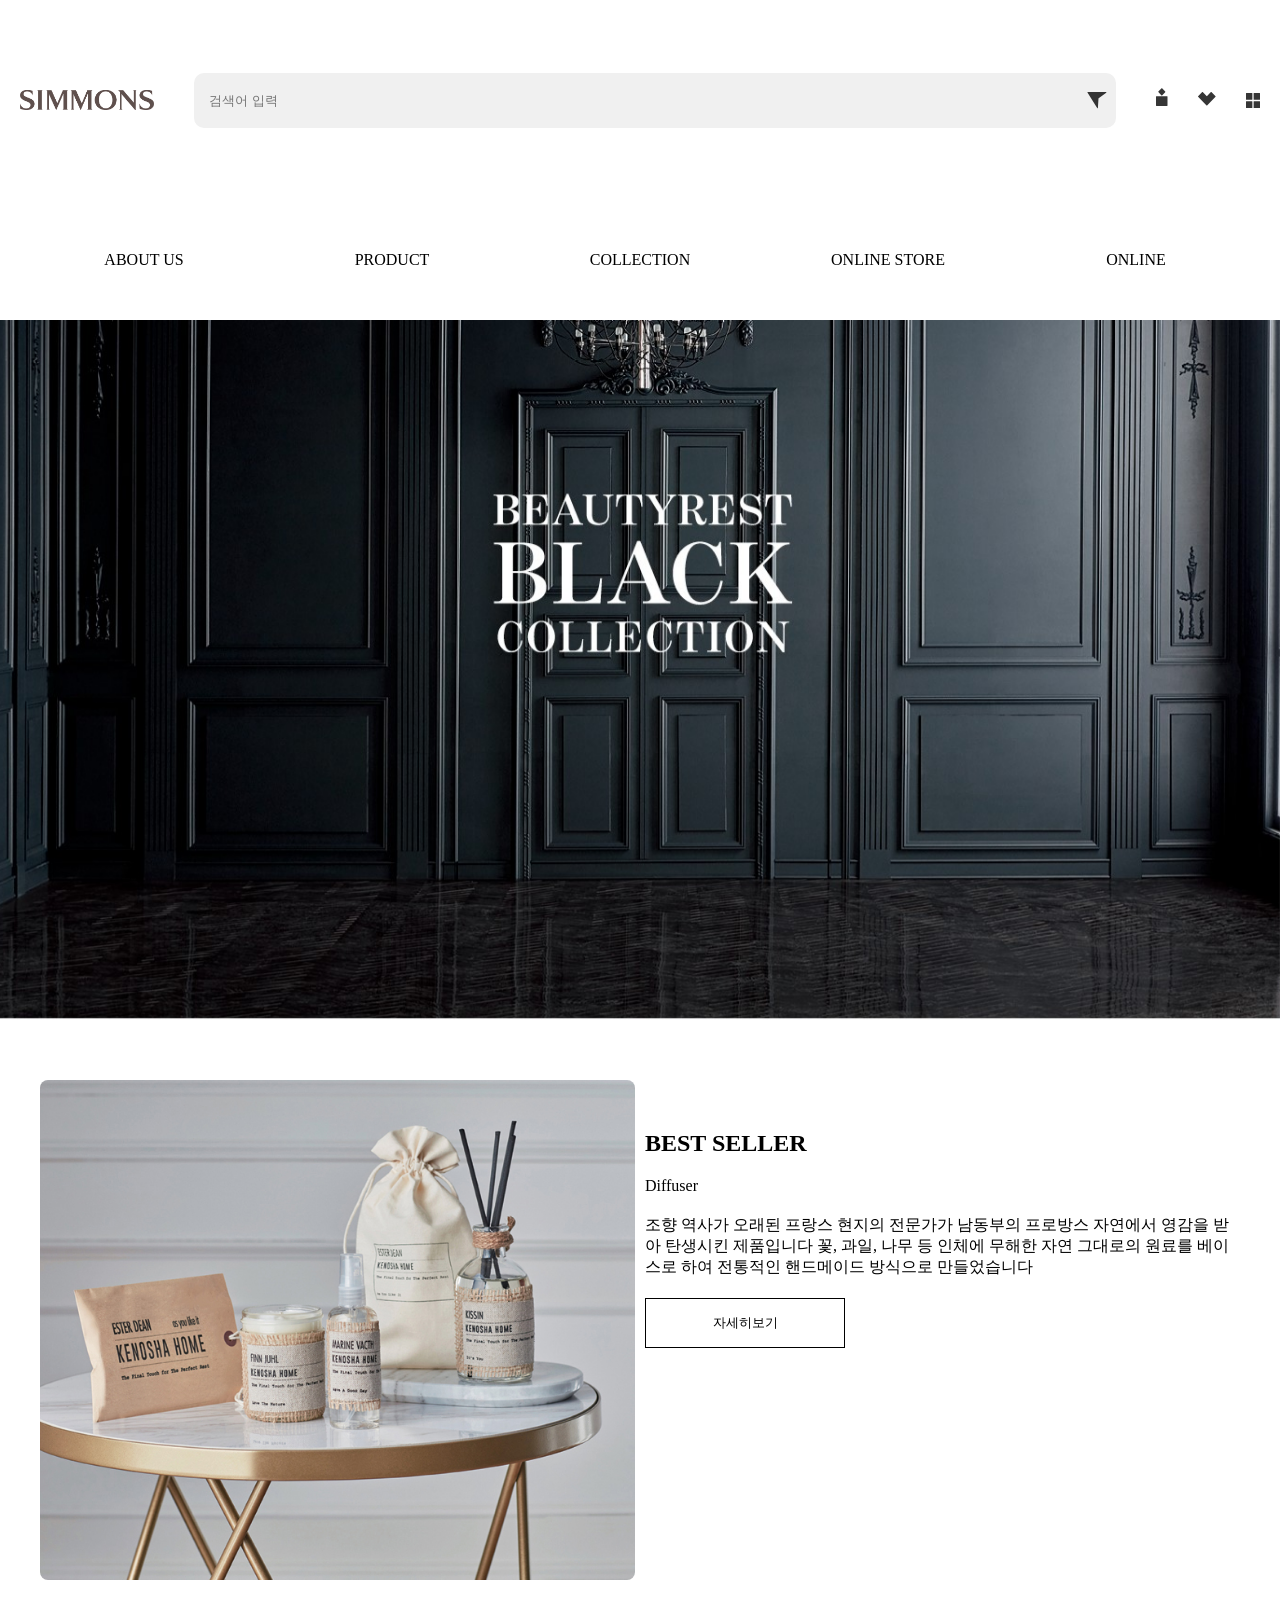
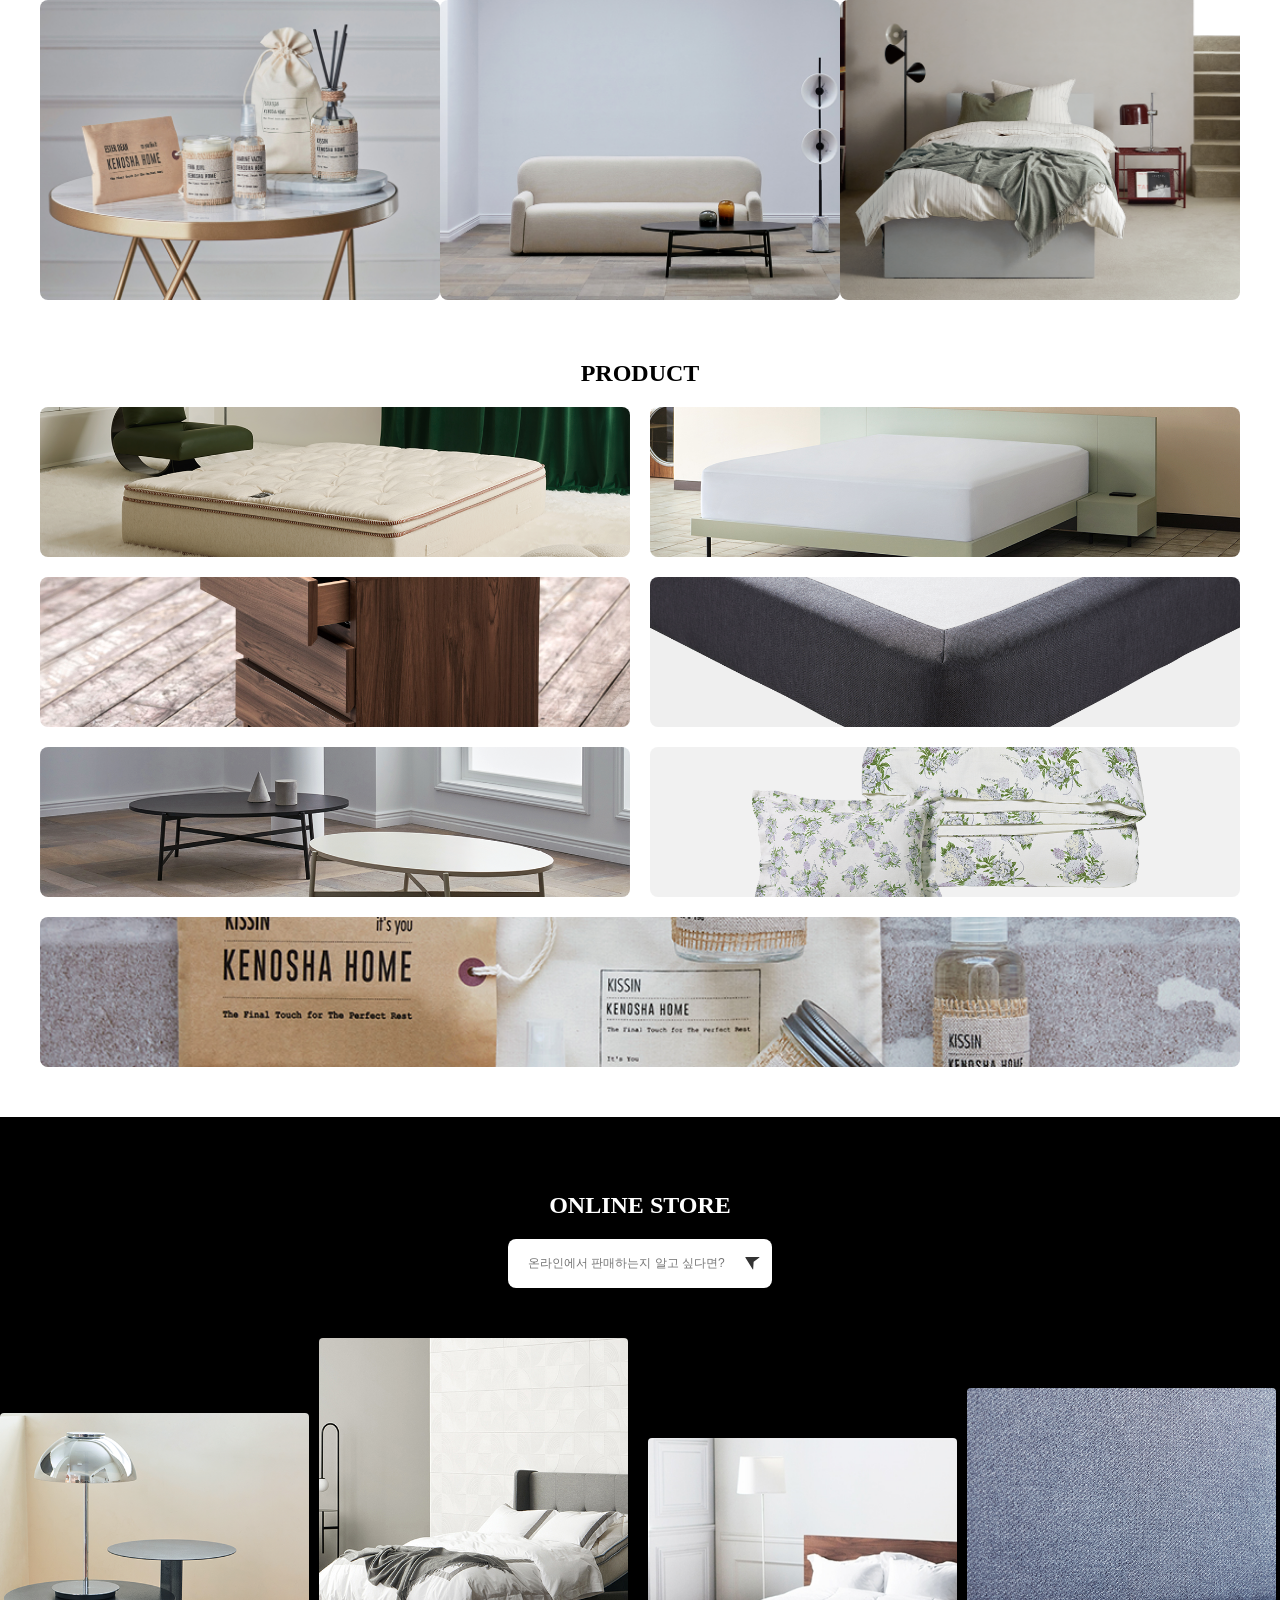
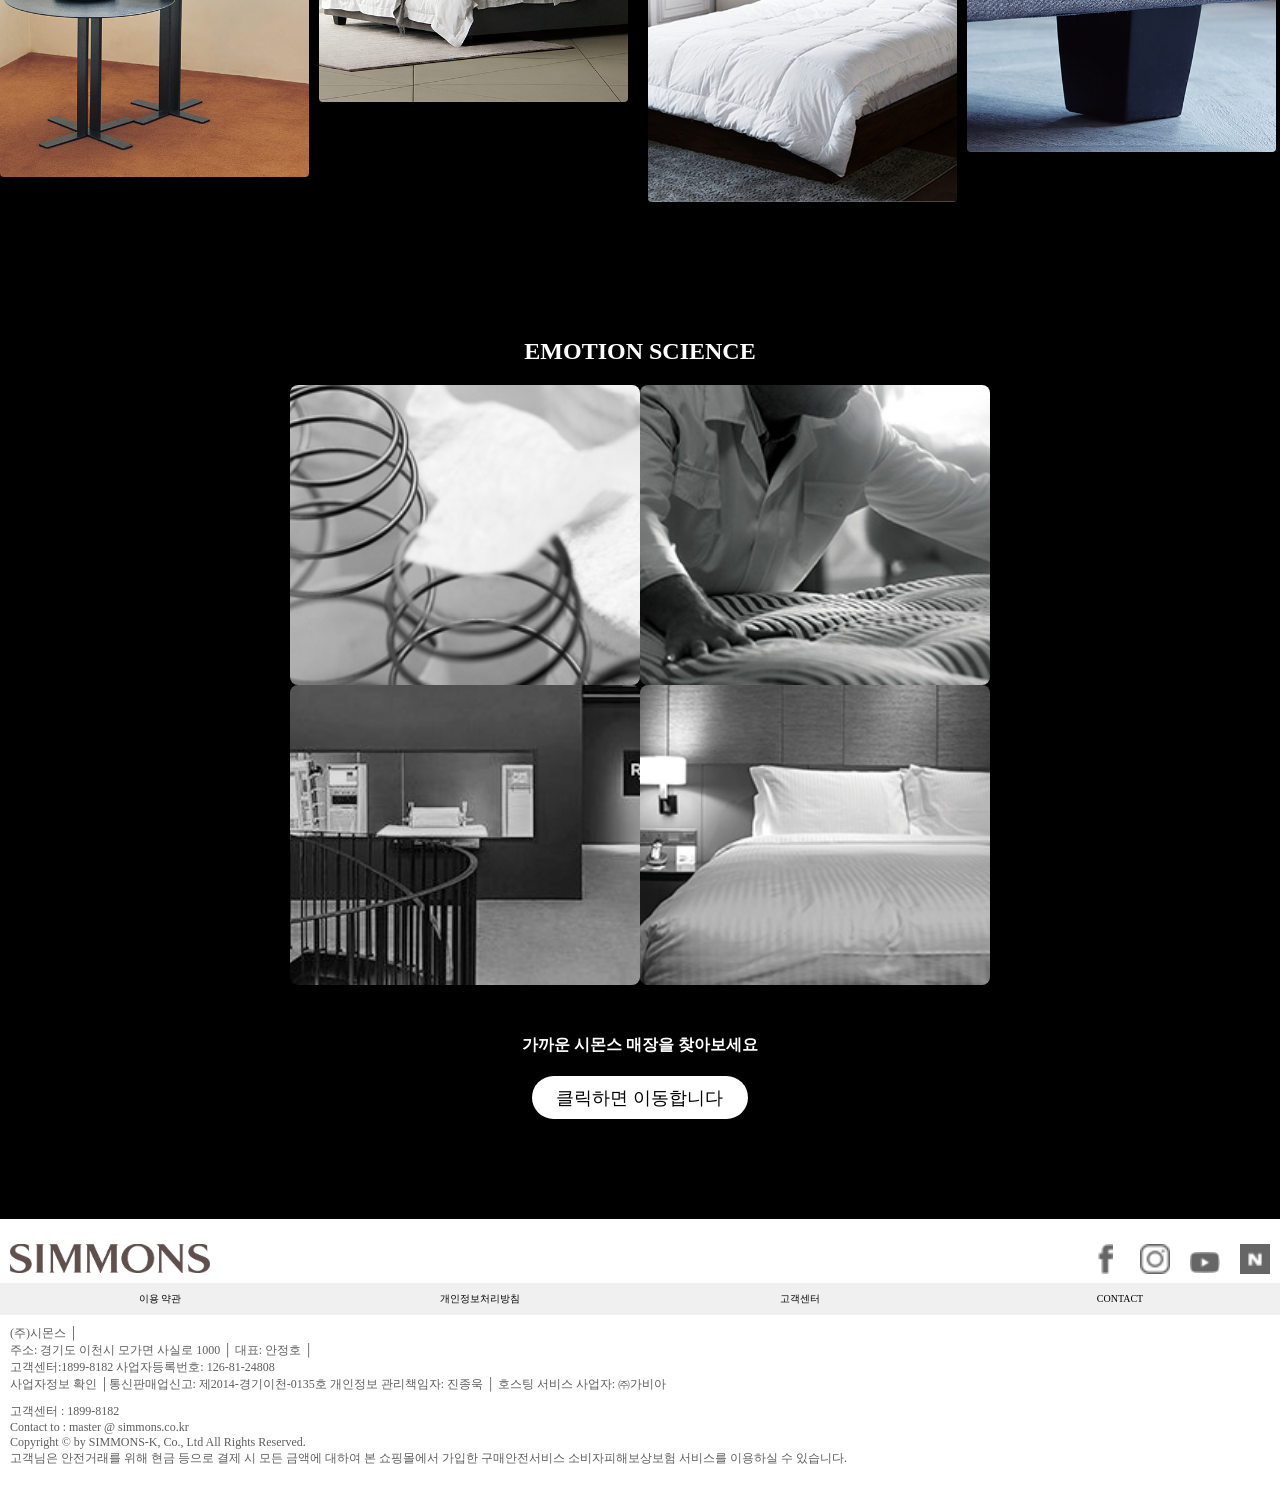
<file: simmons/index(s).html>
<!DOCTYPE html>
<html lang="en">

<head>
    <meta charset="UTF-8">
    <meta name="viewport" content="width=device-width, initial-scale=1.0">
    <title>Document</title>
    <link rel="stylesheet" href="./css/reset.css">
    <link rel="stylesheet" href="./css/style.css">
    <link rel="stylesheet" href="./css/pc.css">
    <link rel="stylesheet" href="https://cdn.jsdelivr.net/npm/swiper@11/swiper-bundle.min.css" />

<body>
    <div id="wrapper">
        <header>
            <div class="wrap">
                <h1>
                    <a href="#">
                        <img class="logo" src="./image/logo_mobile.gif" alt="">
                    </a>
                </h1>
                <div class="headsearch">
                    <form action="">
                        <div class="srhbox">
                            <input type="text" placeholder="검색어 입력">
                        </div>
                    </form>
                </div>

                <div class="headicon">
                    <div class="arrow"><button type="button"><img src="./image/arrow_icon.svg" alt=""></button></div>
                    <div class="mypage"><button type="button"><img src="./image/mypage_icon.svg" alt=""></button></div>
                    <div class="heart"><button type="button"><img src="./image/pick.svg" alt=""></button></div>
                    <div class="menu"><button type="button"><img src="./image/menu_icon.svg" alt=""></button></div>
                </div>
            </div>
            <!--wrap-->
            <nav>
                <div class="btn-close"><button type="button">x</button></div>
                <ul>
                    <li><a href="#">ABOUT US</a></li>
                    <li><a href="#">PRODUCT</a></li>
                    <li><a href="#">COLLECTION</a></li>
                    <li><a href="#">ONLINE STORE</a></li>
                    <li><a href="#">ONLINE</a></li>
                </ul>
                <div class="navbottom">
                    <a href="#">가맹점 문의</a>
                    <a href="#">예약하기</a>
                </div>
            </nav>
        </header>
        <div class="swiper mySwiper3">
            <div class="swiper-wrapper">
                <div class="swiper-slide myslide3"><img src="./image/text1.jpg" alt=""></div>
                <div class="swiper-slide myslide3"><img src="./image/text2.jpg" alt=""></div>
                <div class="swiper-slide myslide3"><img src="./image/text3.jpg" alt=""></div>
            </div>
            <div class="swiper-pagination"></div>
        </div>
        <!-- slide -->

        <!-- section1 시작 -->
        <div class="main1">
            <div class="section1">
                <div class="sectionwrap">
                    <div class="swmobil">
                        <h2 class="m">BEST SELLER</h2>
                        <button class="m" type="button">전체보기 ></button>
                    </div>
                    <div class="slider swiper">
                        <div class="swiper-wrapper ">
                            <div class="swiper-slide"><img src="./image/section1.jpg" alt=""></div>
                            <div class="swiper-slide"><img src="./image/section2.jpg" alt=""></div>
                            <div class="swiper-slide"><img src="./image/section3.png" alt=""></div>
                            <div class="swiper-slide"><img src="./image/section4.jpg" alt=""></div>
                            <div class="swiper-slide"><img src="./image/section5.png" alt=""></div>
                        </div>
                    </div>
                    <div class="txt-slider swiper">
                        <div class="swiper-wrapper ">
                            <div class="swiper-slide swiper-no-swiping">
                                <h2>BEST SELLER</h2>
                                <p>Diffuser</p>
                                <p>조향 역사가 오래된 프랑스 현지의 전문가가 남동부의 프로방스 자연에서 영감을 받아 탄생시킨 제품입니다

                                    꽃, 과일, 나무 등 인체에 무해한 자연 그대로의 원료를 베이스로 하여 전통적인 핸드메이드 방식으로 만들었습니다 </p>
                                <button class="sec-btn" type="button">자세히보기</button>
                            </div>
                            <div class="swiper-slide swiper-no-swiping">
                                <h2>BEST SELLER</h2>
                                <p>Brubeck</p>
                                  <p>볼드한 라운드스퀘어 실루엣의 소파로, 사다리꼴 형태의 미니멀한 디자인이 트렌디한 무드를 더합니다

                                    베이지, 오렌지, 네이비 총 세 가지 색상 중 선택 가능합니다</p>
                                <button class="sec-btn" type="button">자세히보기</button>   
                            </div>
                            <div class="swiper-slide swiper-no-swiping">
                                <h2>BEST SELLER</h2>
                                <p>Avit (아비트)</p>
                                <p>프레임 하단에 여유로운 네 개의 적재 공간이 숨겨진 수납형 프레임입니다  
                                    레일형 서랍과 벙커형 수납 공간으로 나뉘어 용도에 따라 사용할 수 있습니다</p>
                                <button class="sec-btn" type="button">자세히보기</button>
                            </div>
                            <div class="swiper-slide swiper-no-swiping">
                                <h2>BEST SELLER</h2>
                                <p>Manitti 협탁 (매니티 협탁)</p>
                                <p>서랍이 더해진 모듈형 협탁은 무선 충전기 및 콘센트가 내장되어 있습니다
                                    프레임 하단은 18cm의 여유로운 높이로 로봇청소기 사용이 수월합니다</p>
                                <button class="sec-btn" type="button">자세히보기</button>
                            </div>
                            <div class="swiper-slide swiper-no-swiping">
                                <h2>BEST SELLER</h2>
                                <p>Greco 3단 와이드장(그레코 3단 와이드장)</p>
                                <p>스틸 파이프의 선적인 구조감이 돋보이는 선반장입니다
                                    해머톤 도장으로 유니크한 컬러감과 텍스처, 내구성을 갖췄습니다
                                    2가지 배치가 가능한 이동식 선반은 다양한 분위기를 연출합니다
                                    </p>
                                <button class="sec-btn" type="button">자세히보기</button>
                            </div>
                        </div>
                    </div>
                    <div class="thumbs-slider swiper">
                        <div class="swiper-wrapper ">
                            <div class="swiper-slide"><img src="./image/section1.jpg" alt=""></div>
                            <div class="swiper-slide"><img src="./image/section2.jpg" alt=""></div>
                            <div class="swiper-slide"><img src="./image/section3.png" alt=""></div>
                            <div class="swiper-slide"><img src="./image/section4.jpg" alt=""></div>
                            <div class="swiper-slide"><img src="./image/section5.png" alt=""></div>
                        </div>
                    </div>
                </div>
            </div> <!--section1-->
            <div class="section1-1">

            </div>
            <div class="section2">
                <div class="section2txt">
                    <h2>PRODUCT</h2>
                    <div class="artmore">
                        <button class="m" type="button">전체보기 ></button>
                    </div>
                </div>
                <div class="container">
                    <div class="con">
                        <a href="#">
                            <img src="./image/container1.png" alt="">
                            <div class="conscreen">MATTRESS</div>
                        </a>
                    </div>
                    <div class="con">
                        <a href="#">
                            <img src="./image/container2.jpg" alt="">
                            <div class="conscreen">ROOM SET</div>
                        </a>
                    </div>
                    <div class="con">
                        <a href="#">
                            <img src="./image/container3.jpg" alt="">
                            <div class="conscreen">FOUNDATION</div>
                        </a>
                    </div>
                    <div class="con">
                        <a href="#">
                            <img src="./image/container4.png" alt="">
                            <div class="conscreen">FURNITURE</div>
                        </a>
                    </div>
                    <div class="con">
                        <a href="#">
                            <img src="./image/container5-.png" alt="">
                            <div class="conscreen">MATTRESS</div>
                        </a>
                    </div>
                    <div class="con">
                        <a href="#">
                            <img src="./image/container6.png" alt="">
                            <div class="conscreen">BEDDING</div>
                        </a>
                    </div>
                    <div class="con">
                        <a href="#">
                            <img src="./image/container7.jpg" alt="">
                            <div class="conscreen">FRAGRANCE</div>
                        </a>
                    </div>
                </div>

            </div>
        </div>
        <!--main1-->

        <div class="main2">
            <div class="section3">
                <div class="maintxt">
                    <h2>ONLINE STORE</h2>
                    <div class="mainbox">
                        <form action="">
                            <div class="mainsrh">
                                <input type="text" placeholder="온라인에서 판매하는지 알고 싶다면?">
                            </div>
                        </form>
                    </div>
                </div>
                <div class="mainimg">
                    <div><a href="#"><img src="./image/banner1.png" alt=""></a></div>
                    <div><a href="#"><img src="./image/banner2.jpg" alt=""></a></div>
                    <div><a href="#"><img src="./image/banner3.jpg" alt=""></a></div>
                    <div><a href="#"><img src="./image/banner4.jpg" alt=""></a></div>
                </div>
            </div>


            <div class="section4">
                <div class="figtxt">
                    <h2 class="figtit">EMOTION SCIENCE</h2>
                </div>
                <div class="figimg">
                    <div class="figimg1">
                        <a href="#">
                            <div class="screen">Life</div>
                            <img src="./image/main3.jpg" alt="">
                        </a>
                    </div>
                    <div class="figimg1">
                        <a href="#">
                            <div class="screen">Comfort</div>
                            <img src="./image/main2.jpg" alt="">
                        </a>
                    </div>
                    <div class="figimg1">
                        <a href="#">
                            <div class="screen">Science</div>
                            <img src="./image/main1.jpg" alt="">
                        </a>
                    </div>
                    <div class="figimg1">
                        <a href="#">
                            <div class="screen">Eco-friendly</div>
                            <img src="./image/main4.png" alt="">
                        </a>
                    </div>
                </div>
                <div class="figmore">
                    <p class="more">가까운 시몬스 매장을 찾아보세요</p>
                    <div class="figbox">
                        <button type="button">클릭하면 이동합니다</button>
                    </div>
                </div>
            </div>
            <!--wrap-->

        </div>
        <footer>
            <div class="wrap">
                <div class="one">
                    <div class="footerlogo">
                        <h1 class="footimg"><img src="./image/logo_mobile.gif" alt=""></h1>
                    </div>
                    <div class="sns">
                        <div class="sns1"><button type="button"><img src="./image/footer_sns01.png" alt=""></button>
                        </div>
                        <div class="sns2"><button type="button"><img src="./image/footer_sns02.png" alt=""></button>
                        </div>
                        <div class="sns3"><button type="button"><img src="./image/footer_sns03.png" alt=""></button>
                        </div>
                        <div class="sns4"><button type="button"><img src="./image/footer_sns04.png" alt=""></button>
                        </div>
                    </div>
                </div>
                <div class="footerline">
                    <a href="#">이용 약관</a>
                    <a href="#">개인정보처리방침</a>
                    <a href="#">고객센터</a>
                    <a href="#">CONTACT</a>
                </div>
                <div class="footertxt">
                    <div class="footertxt1-1">
                        (주)시몬스 │ <br>
                        주소: 경기도 이천시 모가면 사실로 1000 │ 대표: 안정호 │ <br>
                        고객센터:1899-8182 사업자등록번호: 126-81-24808   <br>
                        사업자정보 확인 │통신판매업신고: 제2014-경기이천-0135호
                        개인정보 관리책임자: 진종욱 │ 호스팅 서비스 사업자: ㈜가비아
                    </div>
                    <div class="footertxt1-2">
                        <div class="tel">고객센터 : 1899-8182</div>
                        <div class="contact">Contact to : master @ simmons.co.kr</div>
                        <div class="copyright">Copyright © by SIMMONS-K, Co., Ltd All Rights Reserved.</div>
                    </div>
                    <div class="footertxt1-3">
                        고객님은 안전거래를 위해 현금 등으로 결제 시 모든 금액에 대하여 본 쇼핑몰에서 가입한 구매안전서비스 소비자피해보상보험 서비스를 이용하실 수 있습니다.
                    </div>
                </div>

            </div>
        </footer>
    </div>
    <!--wrapper-->
    <script src="https://cdn.jsdelivr.net/npm/swiper@11/swiper-bundle.min.js"></script>
    <script>
        const navOpn = document.querySelector(".menu");
        const navCls = document.querySelector(".btn-close");
        const nav = document.querySelector("nav");

        navOpn.addEventListener("click", function () {
            nav.style.left = "0";
        });
        navCls.addEventListener("click", function () {
            nav.style.left = "-100%";
        });

        const mySwiper3 = new Swiper(".mySwiper3",{});
        
        //section1 시작
        const thumbsSlider = new Swiper(".thumbs-slider", {
            slidesPerView: 3,
            loop: true,
            slideToClickedSlide: true,
            
        });

        

        const txtSlide = new Swiper(".txt-slider", {
            effect: "fade",
            loop: true,


        });

        const mainSlider = new Swiper(".slider", {
            thumbs: {
                swiper: thumbsSlider,
            },
            on: {
                activeIndexChange : function() {
                    const i = mainSlider.activeIndex;
                    txtSlide.slideTo(i);
                }   
            },

        });
    </script>
</body>

</html>
</file>
<file: simmons/css/style.css>
.pc{display: none;}
.m{display: block;}

@font-face{
    font-family: 'wantedSans' ;
}
body{
    font-family: 'wantedSans' ;
}
header{
    position: relative;
    z-index: 10000;
}
header .wrap{
    padding: 0 20px;
    height: 60px;
    display: flex;
    align-items: center;
}
header .wrap h1{
    margin-right: auto;
}
header .wrap h1 a{}
header .wrap h1 a img{
    width: 140px;
}
header .wrap .headsearch{display: none;}
header .wrap .headicon{
    margin-left: auto;
    display: flex;
    gap: 30px;
}
header .wrap .headicon .arrow{}
header .wrap .headicon .arrow button{
    padding-top: 4px;
}
header .wrap .headicon .arrow button img{
    width: 25px;
}
header .wrap .headicon .mypage{}
header .wrap .headicon .mypage button{

}
header .wrap .headicon .mypage button img{
    width: 20x;
}
header .wrap .headicon .heart{}
header .wrap .headicon .heart button{
    padding-top: 4px;
}
header .wrap .headicon .heart button img{
    width: 25px;
}
header .wrap .headicon .menu{}
header .wrap .headicon .menu button{
    padding-top: 5px;
}
header .wrap .headicon .menu button img{
    width: 20px;
}
header nav{
   position: fixed;
   top: 0;
   left: -100%;
   width: 100%;
   height: 100%;
   background-color:#fff;
   transition: left 0.3s;
}
header nav ul{
  padding: 20px 20px;
}
header nav ul li{
    width: 100%;
}
header nav ul li a{
    display: block;
    width: 100%;
    height: 50px;
}
header nav .btn-close button{
    padding-top: 20px;
    width: 100%;
    height: 100%;
    text-align: end;
    font-size: 20px;
}
header nav .navbottom{
    display: flex;
    gap: 15px;
    justify-content: center;
    padding-top: 20px;
    text-align: center;
    font-size: 10px;
}
/* sssssssssssssssssss */

.mySwiper3 {
    z-index: none;
    width: 100%;
    height: 700px;
  }
.myslide3 img {
    display: block;
    width: 100%;
    height: 100%;
    object-fit: cover;
  }
/*section 1 */
.main1{padding: 25px 0;}
.main1 .section1{padding: 25px 20px;}
.main1 .section1 .txt-slider{display: none;}

.main1 .section1 .sectionwrap .swmobil{
    display: flex;
    justify-content: space-between;
    align-items: center;
    margin-bottom: 20px;
}
.swiper-slide img{
    width: 100%;
    height: 100%;
    object-fit: cover;
}
.swiper{margin-bottom: 10px ;}
/* section 1 */
.main1 .section2{padding: 25px 20px;}
.main1 .section2 .section2txt{
    margin-bottom: 20px;
    display: flex;
    justify-content: space-between;
    align-items: center;
}
.main1 .section2 .section2txt h2{
    
    text-wrap: nowrap;
    overflow: hidden;
    text-overflow: ellipsis;
   
}
.main1 .section2 .section2txt .artmore{
    
}
.main1 .section2 .section2txt .artmore button{
    width: 100%;
    text-align: end;
    color:#524B4B;
}
.main1 .section2 .container{
    grid-template-columns:1fr 1fr;
    gap:  10px;
    display: grid; 
}

.main1 .section2 .container div:nth-child(7){
    grid-column: 1/3; 
    
}
.main1 .section2 .container .con{
    position: relative;
    width: 100%;
    height: 150px;
}
.main1 .section2 .container .con a{
    display: block;
    width: 100%;
    height: 100%;
}
.main1 .section2 .container .con a .conscreen{
    width: 100%;
    height: 100%;
    background-color: rgba(0,0,0,0.9);
    position: absolute;
    top: 0;
    left: 0;
    font-size: 20px;
    color: #fff;
    display: flex;
    justify-content: center;
    align-items: center;
    opacity: 0;
    border-radius: 8px;
}
.main1 .section2 .container .con:hover a .conscreen{
    opacity: 1;
}
.main1 .section2 .container .con a img{
    width: 100%;
    height: 100%;
    object-fit: cover;
    border-radius: 8px;
}
.main1 .section2 .container div:nth-child(7) a img{
    width: 100%;
    height: 100%;
    object-fit: cover;
    border-radius: 8px;
}
/*.main1  section2 */
.main2{
    background-color: #000; 
    color: #fff;
    padding: 25px 0;
}
.main2 .section3{
    padding: 25px 20px ;
    width: 100%;
}
.main2 .section3 .maintxt{
    width: 100%; 
}
.main2 .section3 .maintxt h2{
    width: 100%;
    text-align: center;
    text-wrap: nowrap;
    overflow: hidden;
    text-overflow: ellipsis;
    margin-bottom: 20px;
   
}
.main2 .section3 .maintxt .mainbox{ 
    margin-bottom: 20px;
    width: 100%;
}
.main2 .section3 .maintxt .mainbox form{
    margin: 0 auto;
    max-width:264px;
    height: 49px;
    background-color: #fff;
    border-radius: 8px;
}
.main2 .section3 .maintxt .mainbox form .mainsrh{
    width: 100%;
    height: 100%;
    display: flex;
    align-items: center;
    justify-content: start;
}
.main2 .section3 .maintxt .mainbox form .mainsrh input{
    text-overflow: ellipsis;
    overflow: hidden;
   text-align: start;
    height: 60%;
    width: 100%;
    color: #554f4f; 
    font-size: 12px;
    padding-left: 20px; 
    background-image: url(../image/arrow_icon.svg);
    background-repeat: no-repeat;
    background-position: 95% 50%;
    background-size: 15px;
   
}


.main2 .section3 .mainimg{
    margin-top: 50px;
    width: 100%; 
    position: relative;
    height: 500px;
    display: flex;
   overflow-x: scroll;
   overflow-y: hidden;
    scrollbar-width: thin;
    scrollbar-color: black gray
    
}

.main2 .section3 .mainimg a{
    height: 364px;
}
.main2 .section3 .mainimg a img{
 max-width: 309px;
 height: 364px;
 object-fit: cover;
 border-radius: 4px;
}
.main2 .section3 .mainimg div{}

.main2 .section3 .mainimg div:nth-child(1){
    position: absolute;
    top: 15%;
    left: 0;
}
.main2 .section3 .mainimg div:nth-child(2){
    position: absolute;
    top: 0;
    left: 319px;

}
.main2 .section3 .mainimg div:nth-child(3){
    position: absolute;
    top: 20%;
    left: 648px;
}
.main2 .section3 .mainimg div:nth-child(4){
    position: absolute;
    top: 10%;
    left: 967px;;
}
/* sectiton3 */
.main2 .section4{
    width: 100%;
    padding: 25px 0;
}
.main2 .section4 .figtxt{
    width: 100%;
    text-align: center;
}
.main2 .section4 .figtxt h2{
    font-size: 24px;
    text-wrap: nowrap;
    overflow: hidden;
    text-overflow: ellipsis;
    width: 100%;
    padding-bottom: 20px;
}
.main2 .section4 .figimg{
    width: 100%;
}
.main2 .section4 .figimg .figimg1{
    position: relative;
}
.main2 .section4 .figimg .figimg1 a{
    display: block;
    width: 100%;
    height: 100%;
}
.main2 .section4 .figimg .figimg1 a .screen{
    position: absolute;
    top: 0;
    left: 0;
    font-size: 24px;
    width: 100%;
    height: 100%;
    background-color: rgba(0,0,0,0.9);
    text-align: center;
   padding: 100px 0;
   opacity: 0;
}
.main2 .section4 .figimg .figimg1 a img{
    height: 130px;
    width: 100%;
    object-fit: cover;
}
.main2 .section4 .figimg .figimg1 a .screen:hover{
    opacity: 1;
}
.main2 .section4 .figimg .figimg1 a:hover img{
    height: 230px;
}
.main2 .section4 .figmore{
    padding: 50px 0 25px;

}
.main2 .section4 .figmore {
   width: 100%;
}
.main2 .section4 .figmore  p.more{
    display: block;
    font-size: 16px;
    font-weight: bolder;
    text-align: center;
    padding-bottom: 20px;
}
.main2 .section4 .figmore  .figbox{
    width: 100%;
    display: flex;
    justify-content: center;
    color: #000;

}
.main2 .section4 .figmore  .figbox button{
    width: 220px;
    height: 50px;
    background-color: #fff;
    border-radius: 30px;
    display: flex;
    justify-content: center;
   align-items: center;
   font-size: 15px;
    
}

footer{
    padding: 25px 0;
}
footer .wrap{
    margin: 0 auto;
}
footer .wrap .footerlogo{
    width: 100%;
    padding-bottom: 30px;
    display: flex; 
    justify-content: center;
}
footer .wrap .footerlogo h1.footimg{
    width: 200px;
}
footer .wrap .sns{
    justify-content: center;
    width: 100%;
    display: flex;
    gap: 20px;
    padding-bottom: 20px;
}
footer .wrap .sns button>img{
    width: 100%;
    height: 100%;
    object-fit: contain;
}
footer .wrap .sns .sns1 button{
    width: 30px;
    height: 30px;
    display: flex;
    justify-content: center;
}
footer .wrap .sns .sns2 button{
    width: 30px;
    height: 30px;
    display: flex;
    justify-content: center;
} 
footer .wrap .sns .sns3{
    padding-top: 3px;
}
footer .wrap .sns .sns3 button{
    width: 30px;
    height: 30px;
    display: flex;
    justify-content: center;
  
}
footer .wrap .sns .sns4 button{
    width: 30px;
    height: 30px;
    display: flex;
    justify-content: center;
}

footer .wrap .footerline{
    display: flex;
    width: 100%;
    height: 32px;
    background-color: #f0f0f0;
    font-size: 10px;
  
}
footer .wrap .footerline a{
    display: flex;
    justify-content: center;
    align-items: center;
    text-align: center;
    text-wrap: wrap;
    width: 25%;
}
footer .wrap .footertxt{
    padding: 0 20px;
    text-wrap: wrap;
    font-size: 12px;
    color: #5d5d5d;
}
footer .wrap .footertxt .footertxt1-2{display: none;}
footer .wrap .footertxt .footertxt1-3{display: none;}
</file>
<file: simmons/css/pc.css>
@media (min-width :768px){
    .m{display: none;}
    .pc{display: block;}
header{

}
header .wrap{
    height: 200px;
    gap: 40px;
}
header .wrap h1{margin-right: unset;}
header .wrap h1 a{}
header .wrap h1 a img.logo{
    width: 180px;
}
header .wrap .headsearch{
    border-radius: 10px;
    width: 100%;
    display: block;
    height: 55px;
    background-color: #f0f0f0;
}
header .wrap .headsearch form{
    width: 100%;
    height: 100%;
}
header .wrap .headsearch form .srhbox{
    width: 100%;
    height: 100%;
    background-image: url(../image/arrow_icon.svg);
    background-size: 20px;
    background-repeat: no-repeat;
   background-position: 99% 50%;
}
header .wrap .headsearch form .srhbox input{
    width: 85%;
    height: 100%;
    padding-left: 15px;
    color: #333333;
  
}
header .wrap .headicon{margin-left: unset;}
header .wrap .headicon .arrow{display: none;}
header .wrap .headicon .arrow button{}
header .wrap .headicon .mypage{}
header .wrap .headicon .mypage button{}
header .wrap .headicon .mypage button img{
    width: 22px;
}
header .wrap .headicon .heart{}
header .wrap .headicon .heart button{}
header .wrap .headicon .heart button img{
    width: 32px;
}
header .wrap .headicon .menu{}
header .wrap .headicon .menu button{}
header .wrap .headicon .menu button img{
    width: 26px;
}
header nav{
    position: unset;
    display: block; 
    width: 100%;

}
header nav .btn-close{display: none;}
header nav .navbottom{display: none;}
header nav ul{
    display: flex;
    text-align: center;
    
}
header nav ul li{ width: 20%;}
header nav ul li a{
    display: block;
    align-content: center; 
    height: 80px;
    text-wrap: nowrap;
}
nav ul li a:hover{
    border-bottom:1px solid #4E4141;
}

/* secion1 */
.main1{
    padding: 25px 20px;
    max-width: 1320px;
    margin: 0 auto;
}
.main1 .section1 .txt-slider p{
    padding: unset;
    padding-bottom: 20px;
}

.txt-slider{order: 2;}
.thumbs-slider{
    order: 3;
}
.slider{
    order: 1;
}
.main1 .section1 .sectionwrap{
    display: grid;
    gap: 10px;
    grid-template-columns: 1fr 1fr;
}
.swiper-slide img{
    width: 100%;
    height: 100%;
    object-fit: cover;
    border-radius: 8px;
}
.thumbs-slider{
    grid-column: 1 / 3;
    
}
.slider{
    height: 500px; 
    width:100%;
}
.swiper-slide{
    background-color: #fff;
}

.swiper-slide button.sec-btn{
    width: 200px;
    height: 50px;
    border: 1px solid #000;
}
.myslide3{height: 50s0px;}
.mySwiper3 .swiper-wrapper img{
    object-fit: cover;
    border-radius: 0;
    width: 100%;
    height: 100%;
}
.main1 .section1 .txt-slider{display: block;}
.main1 .section1 .sectionwrap .swmobil{display: none;}
.txt-slider{
   margin-top: 50px;
    height: 300px; 
    width: 100%;
    background-color: #fff;
}

.thumbs-slider{
    height: 300px;
     width: 100%;
}
.txt-slider h2{padding-bottom: 20px;}
.swiper-wrapper .swiper-slide p:first-child{padding-bottom: 20px;font-size: 20px;}

/* section 1 */

.main1 .section2{
    max-width: 1320px;
    margin: 0 auto;
    padding:25px 20px 25px;
}
.main1 .section2 .section2txt{
    display: unset;

}
.main1 .section2 .section2txt h2{
    padding-bottom: 20px ;
    width: 100%;
    text-align: center;
}
.main1 .section2 .container{
    grid-template-columns:1fr 1fr;
    gap:  20px;
    display: grid; 
}
.main1 .section2 .container div a>img{
    border-radius: 8px;
}
.main1 .section2 .container div:nth-child(7){
    grid-column: 1/3; 
    
}
.main1 .section2 .container div:nth-child(7) a img{
    width: 100%;
    object-fit: cover;
    border-radius: 8px;
}
/* section2 */
.main2 .section3{
    max-width: 1320px;
    margin: 0 auto;
    padding: 50px 0 ;
}
.main2 .section3 .mainimg{
   overflow-x: hidden;
}
.main2 .section3 .mainimg a{}
.main2 .section3 .mainimg a img{}
.main2 .section4{
    max-width: 1320px;
    width: 100%;
    margin:  0 auto  ;
    padding: 25px 0;
}
/* section3 */
.main2 .section4{
    padding: 50px 0;
}
.main2 .section4 .figtxt{
    width: 100%;
    text-align: center;
}
.main2 .section4 .figtxt h2{
    font-size: 24px;
    text-wrap: nowrap;
    overflow: hidden;
    text-overflow: ellipsis;
    width: 100%;
    padding-bottom: 20px;
}
.main2 .section4 .figimg{
   justify-content: center;
    grid-template-columns: 350px 350px;
    display: grid;
}
.main2 .section4 .figimg .figimg1{
    position: relative;
}
.main2 .section4 .figimg .figimg1 a{
    display: block;
    width: 100%;
    height: 100%;
}
.main2 .section4 .figimg .figimg1 a .screen{
    position: absolute;
    top: 0;
    left: 0;
    font-size: 24px;
    width: 100%;
    height: 100%;
    background-color: rgba(0,0,0,0.8);
    text-align: center;
    padding: 130px 0;
    opacity: 0;
}
.main2 .section4 .figimg .figimg1 a img{
    border-radius: 8px;
    height: 300px;
    width: 100%;
    object-fit: cover;
}
.main2 .section4 .figimg .figimg1 a .screen:hover{
    opacity: 1;
}
.main2 .section4 .figimg .figimg1 a:hover img{
    height: 300px;
}
.main2 .section4 .figmore{
    padding: 50px 0 25px;
}
.main2 .section4 .figmore {
   width: 100%;
}
.main2 .section4 .figmore  p.more{
    display: block;
    font-size: 16px;
    font-weight: bolder;
    text-align: center;
    padding-bottom: 20px;
}
.main2 .section4 .figmore  .figbox{
    width: 100%;
    display: flex;
    justify-content: center;

}
.main2 .section4 .figmore  .figbox button{
    width: 216px;
    height: 43px;
    background-color: #fff;
    border-radius: 30px;
    display: flex;
    justify-content: center;
    font-size: 18px;
}
.main2 .section4 .figmore  .figbox button img{
    width: 25px;
}

footer{}
footer .wrap{}
footer .wrap .one{
    display: flex;
}
footer .wrap .footerlogo{
    padding-bottom: 10px;
    justify-content: start;
    align-items: end;
    padding-left: 10px;
    order: 1;
}
footer .wrap .sns{
    padding-bottom: unset;
    justify-content: end;
    order: 4;
    padding-right: 10px;
}
footer .wrap .footerline{
   margin-top: 20px;
    order: 2;
}
footer .wrap .footerline{margin: unset;}
footer .wrap .footertxt{
  padding: 10px 10px;
    order: 3;
}
footer .wrap .footertxt .footertxt1-3{display: block;}
footer .wrap .footertxt .footertxt1-2{
    padding-top: 10px;
    display: block;
}


}/* breakpoint */
</file>
